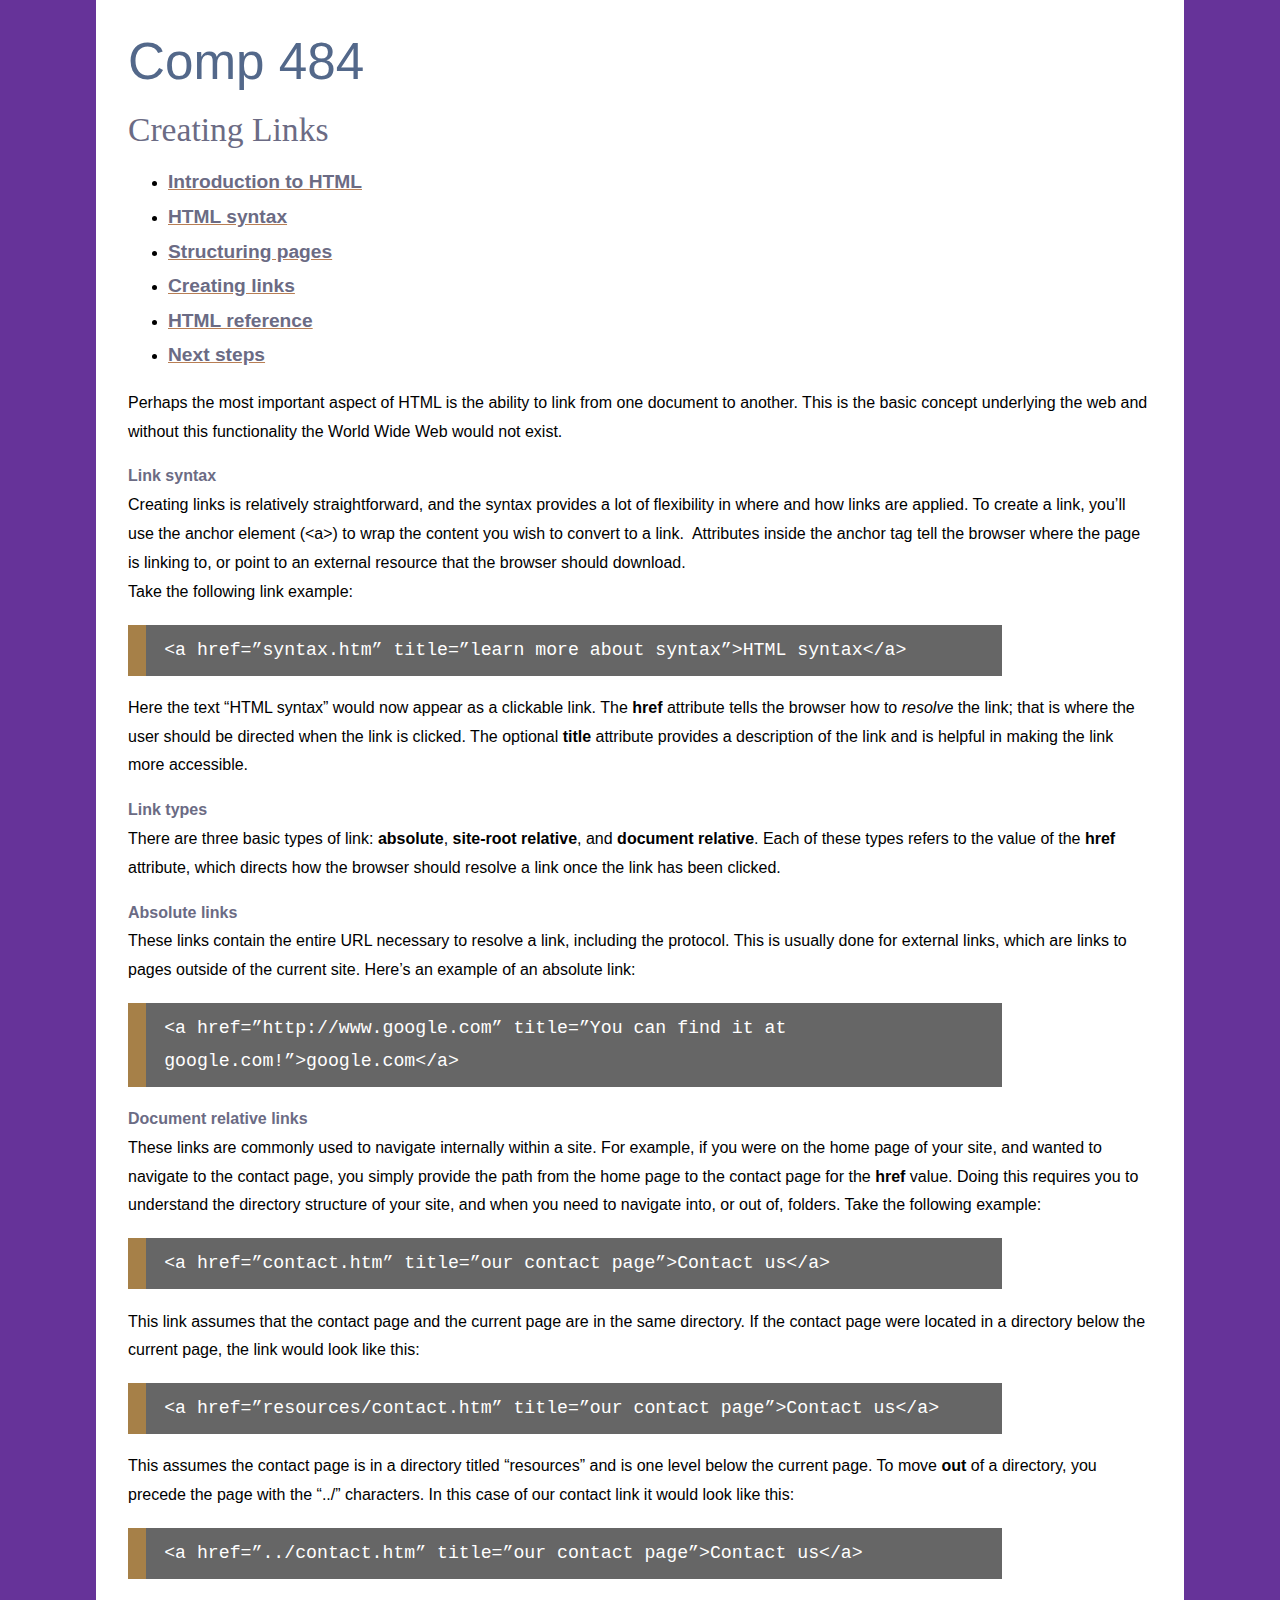
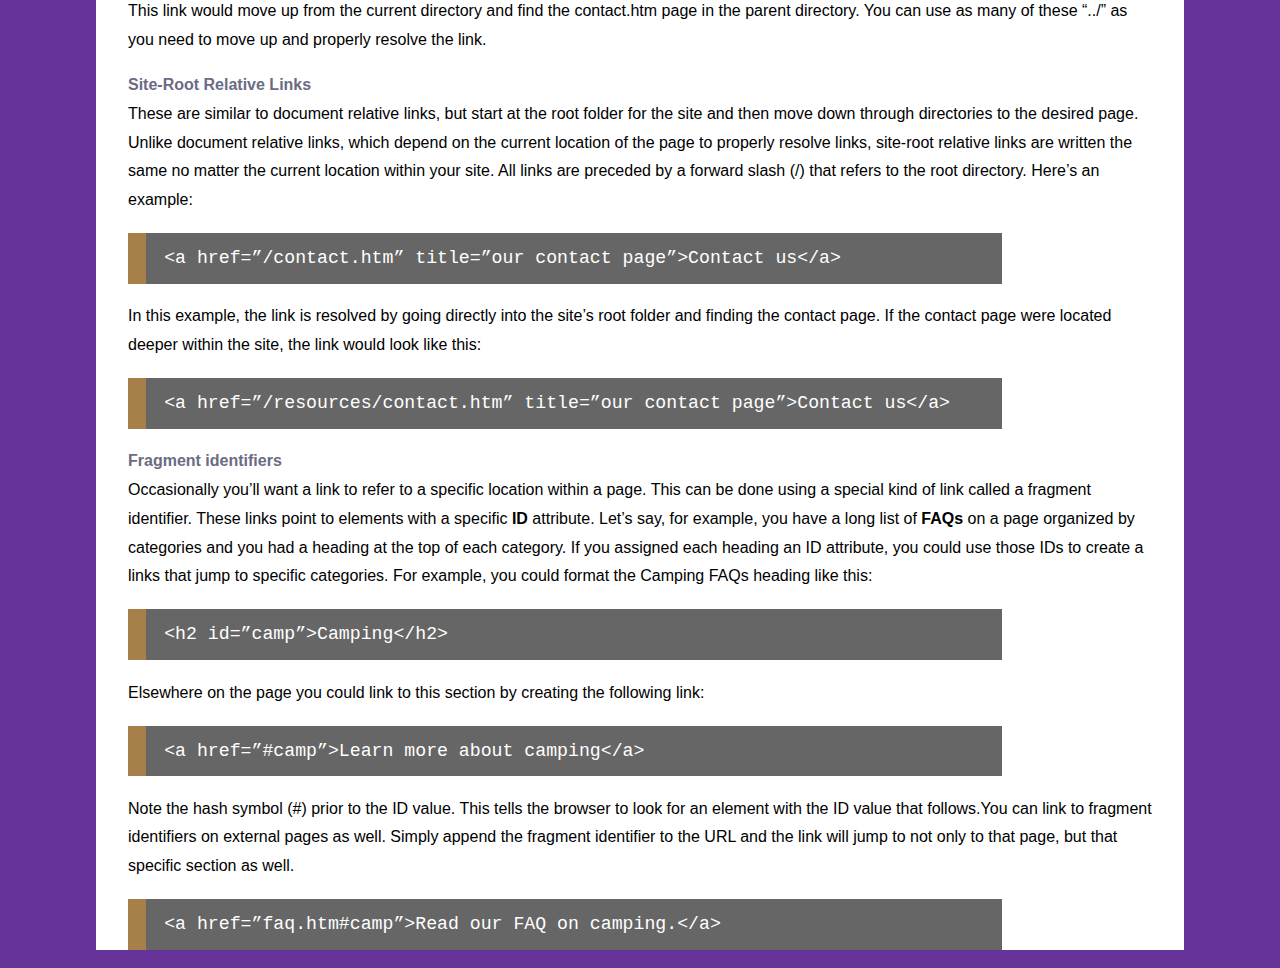
<file: links.html>
<!DOCTYPE HTML>
<html lang="en">
<head>
<meta charset="utf-8">
<title>Creating Links</title>
<link href="_css/styles.css" rel="stylesheet" type="text/css">
</head>
<body>
<h1>Comp 484 </h1>
<h2>Creating Links</h2>

<ul>
  <li><a href="index.html" title="Introduction to HTML"><h3>Introduction to HTML</h3></a></li>
  <li><a href="syntax.html" title="HTML syntax"><h3>HTML syntax</h3></a></li>
  <li><a href="structure.html" title="Structuring pages"><h3>Structuring pages</h3></a></li>
  <li><a href="links.html" title="Creating links"><h3>Creating links</h3></a></li>
  <li><a href="reference.html" title="HTML Reference"><h3>HTML reference</h3></a></li>
  <li><a href="next.html" title="Next steps"><h3>Next steps</h3></a></li>
</ul>

<p>Perhaps the most important aspect of HTML is the ability to link from one document to another. This is the basic concept underlying   the web and without this functionality the World Wide Web would not exist. </p>

<h4>Link syntax</h4>
<p>Creating links is relatively straightforward, and the syntax provides a lot of flexibility in where and how links are applied. To create a link, you&rsquo;ll use the anchor element (&lt;a&gt;) to wrap the content you wish to convert to a link.&nbsp; Attributes inside the anchor tag tell the browser where the page is linking to, or point to an external resource that the browser should download.<br>
  Take the following link example:</p>
<pre>&lt;a href=&rdquo;syntax.htm&rdquo; title=&rdquo;learn more about syntax&rdquo;&gt;HTML syntax&lt;/a&gt;</pre>
<p>Here the text &ldquo;HTML syntax&rdquo; would now appear as a clickable link. The <b>href</b> attribute tells the browser how to <em>resolve</em> the link; that is where the user should be directed when the link is clicked. The optional <b>title</b> attribute provides a description of the link and is helpful in making the link more accessible.</p>

<h4>Link types</h4>
<p>There are three basic types of link: <b>absolute</b>, <b>site-root relative</b>, and <b>document relative</b>. Each of these types refers to the value of the <b>href</b> attribute, which directs how the browser should resolve a link once the link has been clicked. </p>

<h4>Absolute links</h4>
<p>These links contain the entire URL necessary to resolve a link, including the protocol. This is usually done for external links, which are links to pages outside of the current site. Here&rsquo;s an example of an absolute link:</p>
<pre>&lt;a href=&rdquo;http://www.google.com&rdquo; title=&rdquo;You can find it at google.com!&rdquo;&gt;google.com&lt;/a&gt;</pre>

<h4>Document relative links</h4>
<p>These links are commonly used to navigate internally within a site. For example, if you were on the home page of your site, and wanted to navigate to the contact page, you simply provide the path from the home page to the contact page for the <b>href</b> value. Doing this requires you to understand the directory structure of your site, and when you need to navigate into, or out of, folders. Take the following example:</p>
<pre>&lt;a href=&rdquo;contact.htm&rdquo; title=&rdquo;our contact page&rdquo;&gt;Contact us&lt;/a&gt;</pre>
<p>This link assumes that the contact page and the current page are in the same directory. If the contact page were located in a directory below the current page, the link would look like this:</p>
<pre>&lt;a href=&rdquo;resources/contact.htm&rdquo; title=&rdquo;our contact page&rdquo;&gt;Contact us&lt;/a&gt;</pre>
<p>This assumes the contact page is in a directory titled &ldquo;resources&rdquo; and is one level below the current page. To move <b>out</b> of a directory, you precede the page with the &ldquo;../&rdquo; characters. In this case of our contact link it would look like this:</p>
<pre>&lt;a href=&rdquo;../contact.htm&rdquo; title=&rdquo;our contact page&rdquo;&gt;Contact us&lt;/a&gt;</pre>
<p> This link would move up from the current directory and find the contact.htm page in the parent directory. You can use as many of these &ldquo;../&rdquo; as you need to move up and properly resolve the link.</p>

<h4>Site-Root Relative Links</h4>
<p> These are similar to document relative links, but start at the root folder for the site and then move down through directories to the desired page. Unlike document relative links, which depend on the current location of the page to properly resolve links, site-root relative links are written the same no matter the current location within your site. All links are preceded by a forward slash (/) that refers to the root directory. Here&rsquo;s an example:</p>
<pre>&lt;a href=&rdquo;/contact.htm&rdquo; title=&rdquo;our contact page&rdquo;&gt;Contact us&lt;/a&gt;</pre>
<p> In this example, the link is resolved by going directly into the site&rsquo;s root folder and finding the contact page. If the contact page were located deeper within the site, the link would look like this:</p>
<pre>&lt;a href=&rdquo;/resources/contact.htm&rdquo; title=&rdquo;our contact page&rdquo;&gt;Contact us&lt;/a&gt;</pre>

<h4>Fragment identifiers</h4>
<p>Occasionally you&rsquo;ll want a link to refer to a specific location within a page. This can be done using a special kind of link called a fragment identifier. These links point to elements with a specific <b>ID</b> attribute. Let&rsquo;s say, for example, you have a long list of <b>FAQs</b> on a page organized by categories and you had a heading at the top of each category. If you assigned each heading an ID attribute, you could use those IDs to create a links that jump to specific categories. For example, you could format the Camping FAQs heading like this:</p>
<pre>&lt;h2 id=&rdquo;camp&rdquo;&gt;Camping&lt;/h2&gt;</pre>
<p> Elsewhere on the page you could link to this section by creating the following link:</p>
<pre>&lt;a href=&rdquo;#camp&rdquo;&gt;Learn more about camping&lt;/a&gt;</pre>
<p> Note the hash symbol (#) prior to the ID value. This tells the browser to look for an element with the ID value that follows.You can link to fragment identifiers on external pages as well. Simply append the fragment identifier to the URL and the link will jump to not only to that page, but that specific section as well.</p>
<pre>&lt;a href=&rdquo;faq.htm#camp&rdquo;&gt;Read our FAQ on camping.&lt;/a&gt;</pre>
</body>
</html>
</file>
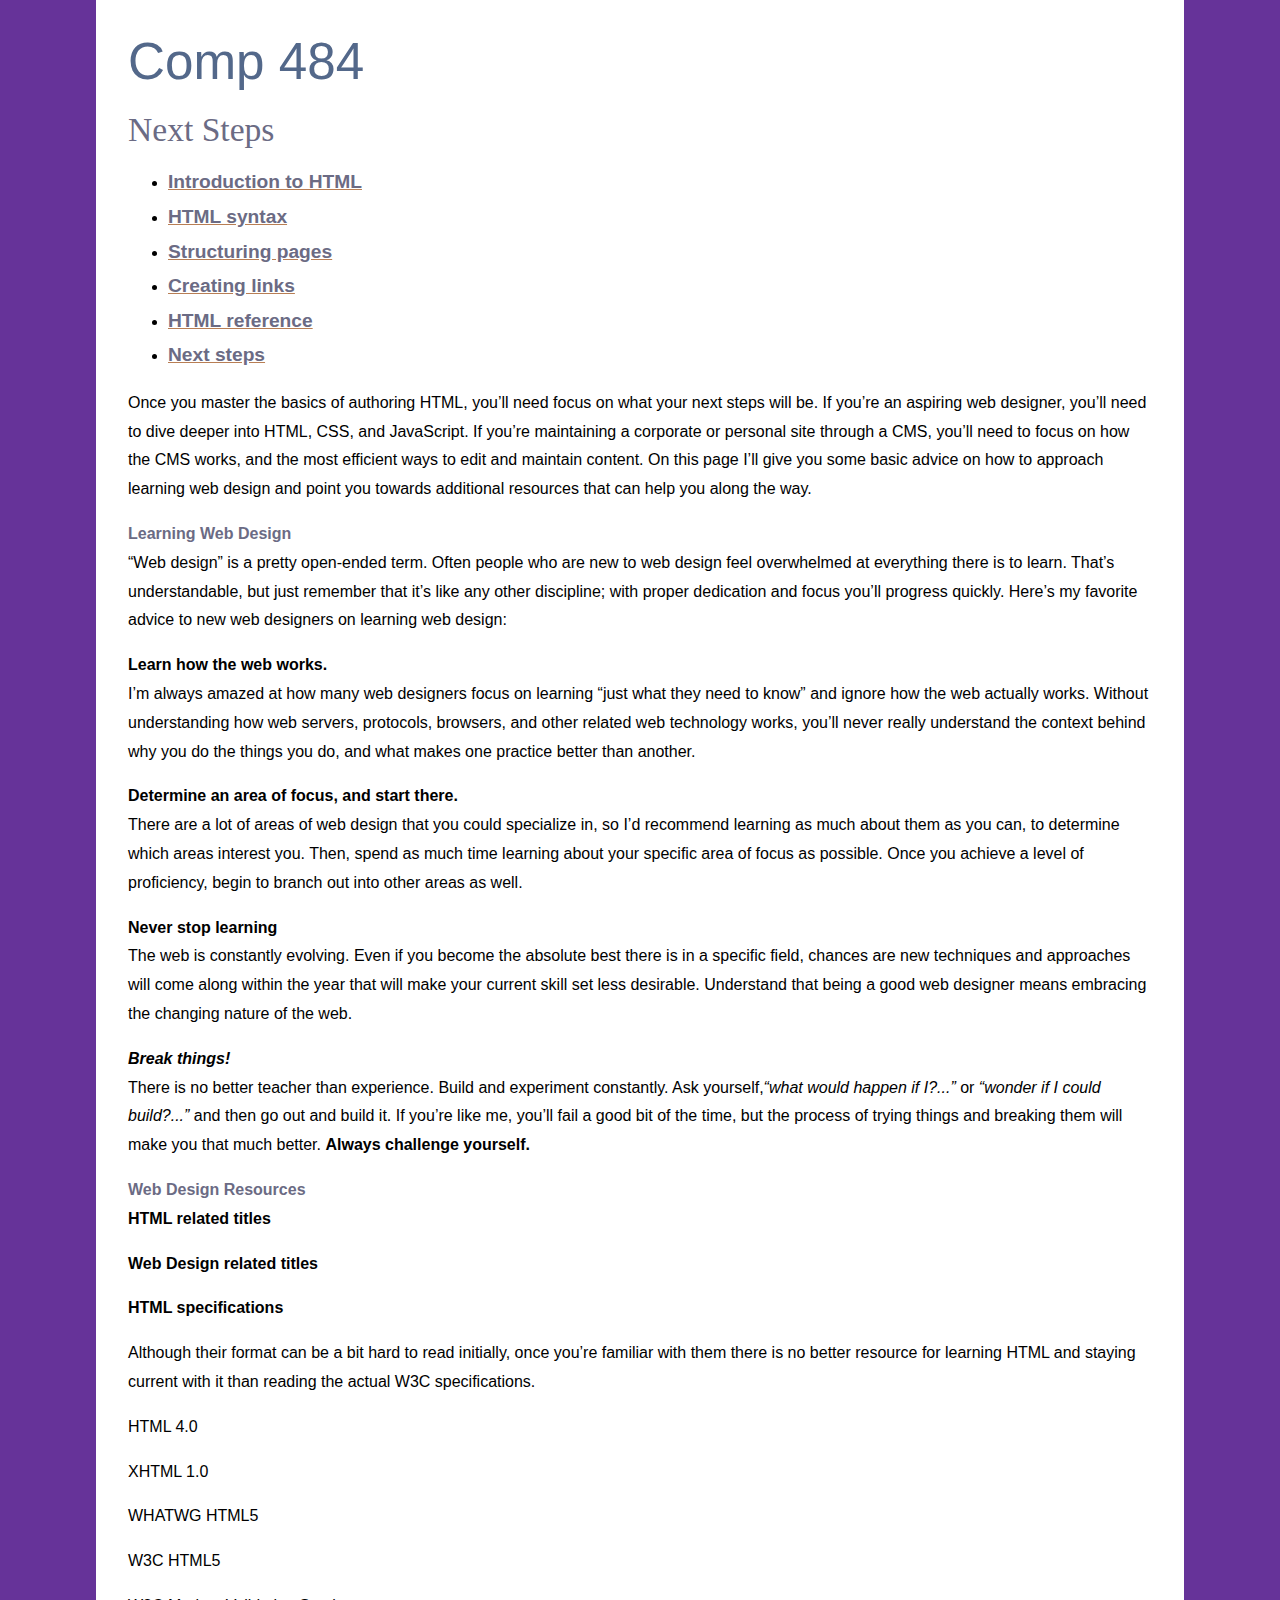
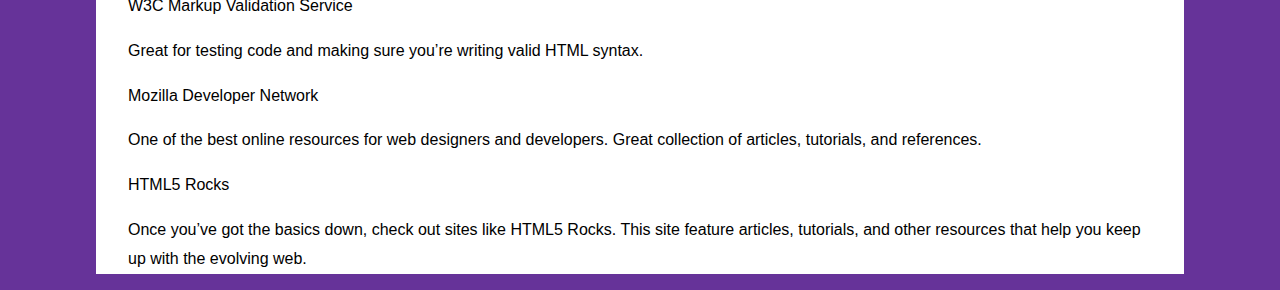
<file: next.html>
<!DOCTYPE HTML>
<html lang="en">
<head>
<meta charset="utf-8">
<title>Next Steps</title>
<link href="_css/styles.css" rel="stylesheet" type="text/css">
</head>
<body>
<h1>Comp 484 </h1>
<h2>Next Steps</h2>

<ul>
  <li><a href="index.html" title="Introduction to HTML"><h3>Introduction to HTML</h3></a></li>
  <li><a href="syntax.html" title="HTML syntax"><h3>HTML syntax</h3></a></li>
  <li><a href="structure.html" title="Structuring pages"><h3>Structuring pages</h3></a></li>
  <li><a href="links.html" title="Creating links"><h3>Creating links</h3></a></li>
  <li><a href="reference.html" title="HTML Reference"><h3>HTML reference</h3></a></li>
  <li><a href="next.html" title="Next steps"><h3>Next steps</h3></a></li>
</ul>

<p>Once you master the basics of authoring HTML, you&rsquo;ll need focus on what your next steps will be. If you&rsquo;re an aspiring web designer, you&rsquo;ll need to dive deeper into HTML, CSS, and JavaScript. If you&rsquo;re maintaining a corporate or personal site through a CMS, you&rsquo;ll need to focus on how the CMS works, and the most efficient ways to edit and maintain content. On this page I&rsquo;ll give you some basic advice on how to approach learning web design and point you towards additional resources that can help you along the way.</p>

<h4>Learning Web Design</h4>
<p>&ldquo;Web design&rdquo; is a pretty open-ended term. Often people who are new to web design feel overwhelmed at everything there is to learn. That&rsquo;s understandable, but just remember that it&rsquo;s like any other discipline; with proper dedication and focus you&rsquo;ll progress quickly. Here&rsquo;s my favorite advice to new web designers on learning web design:</p>
<p><strong>Learn how the web works.</strong><br>
  I&rsquo;m always amazed at how many web designers focus on learning &ldquo;just what they need to know&rdquo; and ignore how the web actually works. Without understanding how web servers, protocols, browsers, and other related web technology works, you&rsquo;ll never really understand the context behind why you do the things you do, and what makes one practice better than another.</p>

<p><strong>Determine an area of focus, and start there.</strong><br>
  There are a lot of areas of web design that you could specialize in, so I&rsquo;d recommend learning as much about them as you can, to determine which areas interest you. Then, spend as much time learning about your specific area of focus as possible. Once you achieve a level of proficiency, begin to branch out into other areas as well. </p>

<p><strong>Never stop learning</strong><br>
  The web is constantly evolving. Even if you become the absolute best there is in a specific field, chances are new techniques and approaches will come along within the year that will make your current skill set less desirable. Understand that being a good web designer means embracing the changing nature of the web.</p>

<p><strong><em>Break things!</em></strong><br>
  There is no better teacher than experience. Build and experiment constantly. Ask yourself,<em>&ldquo;what would happen if I?...&rdquo;</em> or <em> &ldquo;wonder if I could build?...&rdquo; </em> and then go out and build it. If you&rsquo;re like me, you&rsquo;ll fail a good bit of the time, but the process of trying things and breaking them will make you that much better. <b>Always challenge yourself.</b></p>

<h4>Web Design Resources</h4>
<p><b>HTML related titles</b></p>
<p><b>Web Design related titles</b></p>
<p><b>HTML specifications</b></p>
<p>Although their format can be a bit hard to read initially, once you&rsquo;re familiar with them there is no better resource for learning HTML and staying current with it than reading the actual W3C specifications.</p>
<p>HTML 4.0</p>
<p>XHTML 1.0</p>
<p>WHATWG HTML5</p>
<p>W3C HTML5</p>
<p>W3C Markup Validation Service </p>
<p>Great for testing code and making sure you&rsquo;re writing valid HTML syntax.</p>
<p>Mozilla Developer Network </p>
<p>One of the best online resources for web designers and developers. Great collection of articles, tutorials, and references.</p>
<p>HTML5 Rocks </p>
<p>Once you&rsquo;ve got the basics down, check out sites like HTML5 Rocks. This site feature articles, tutorials, and other resources that help you keep up with the evolving web. </p>

</body>
</html>
</file>
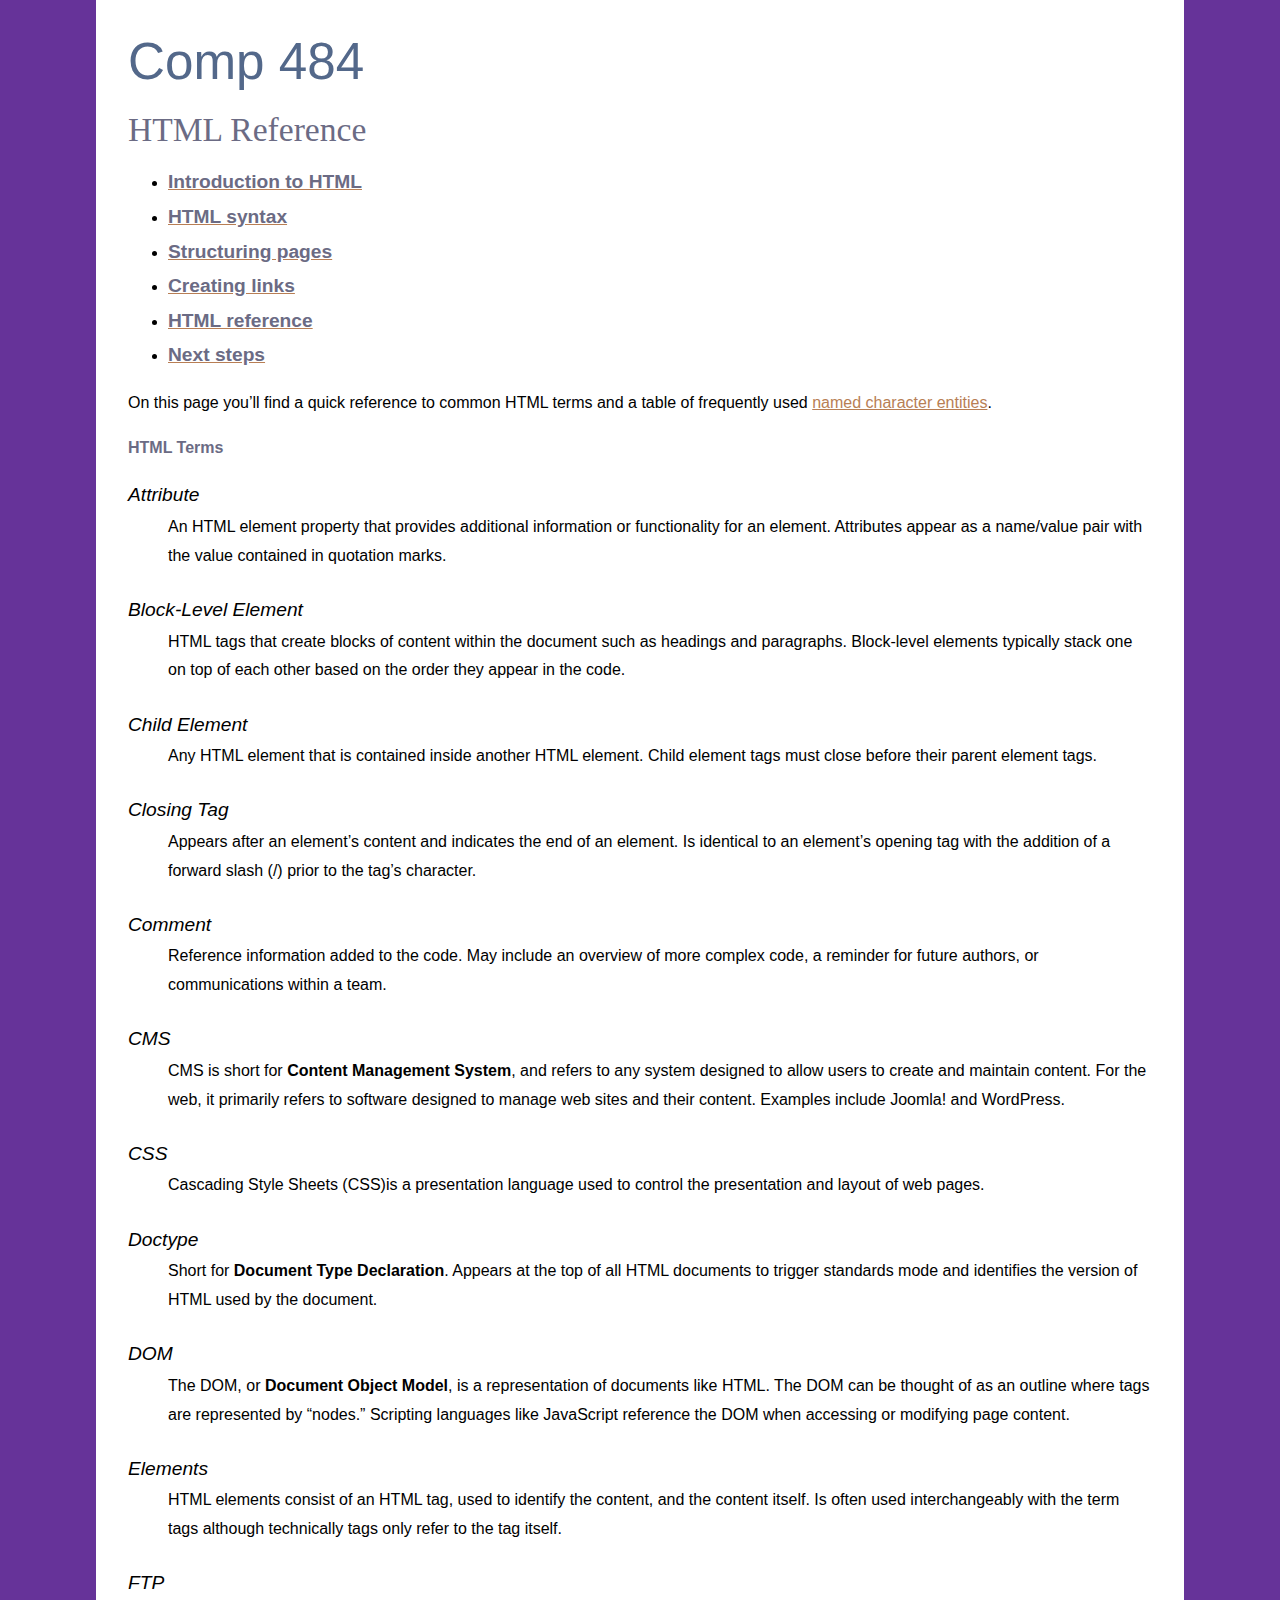
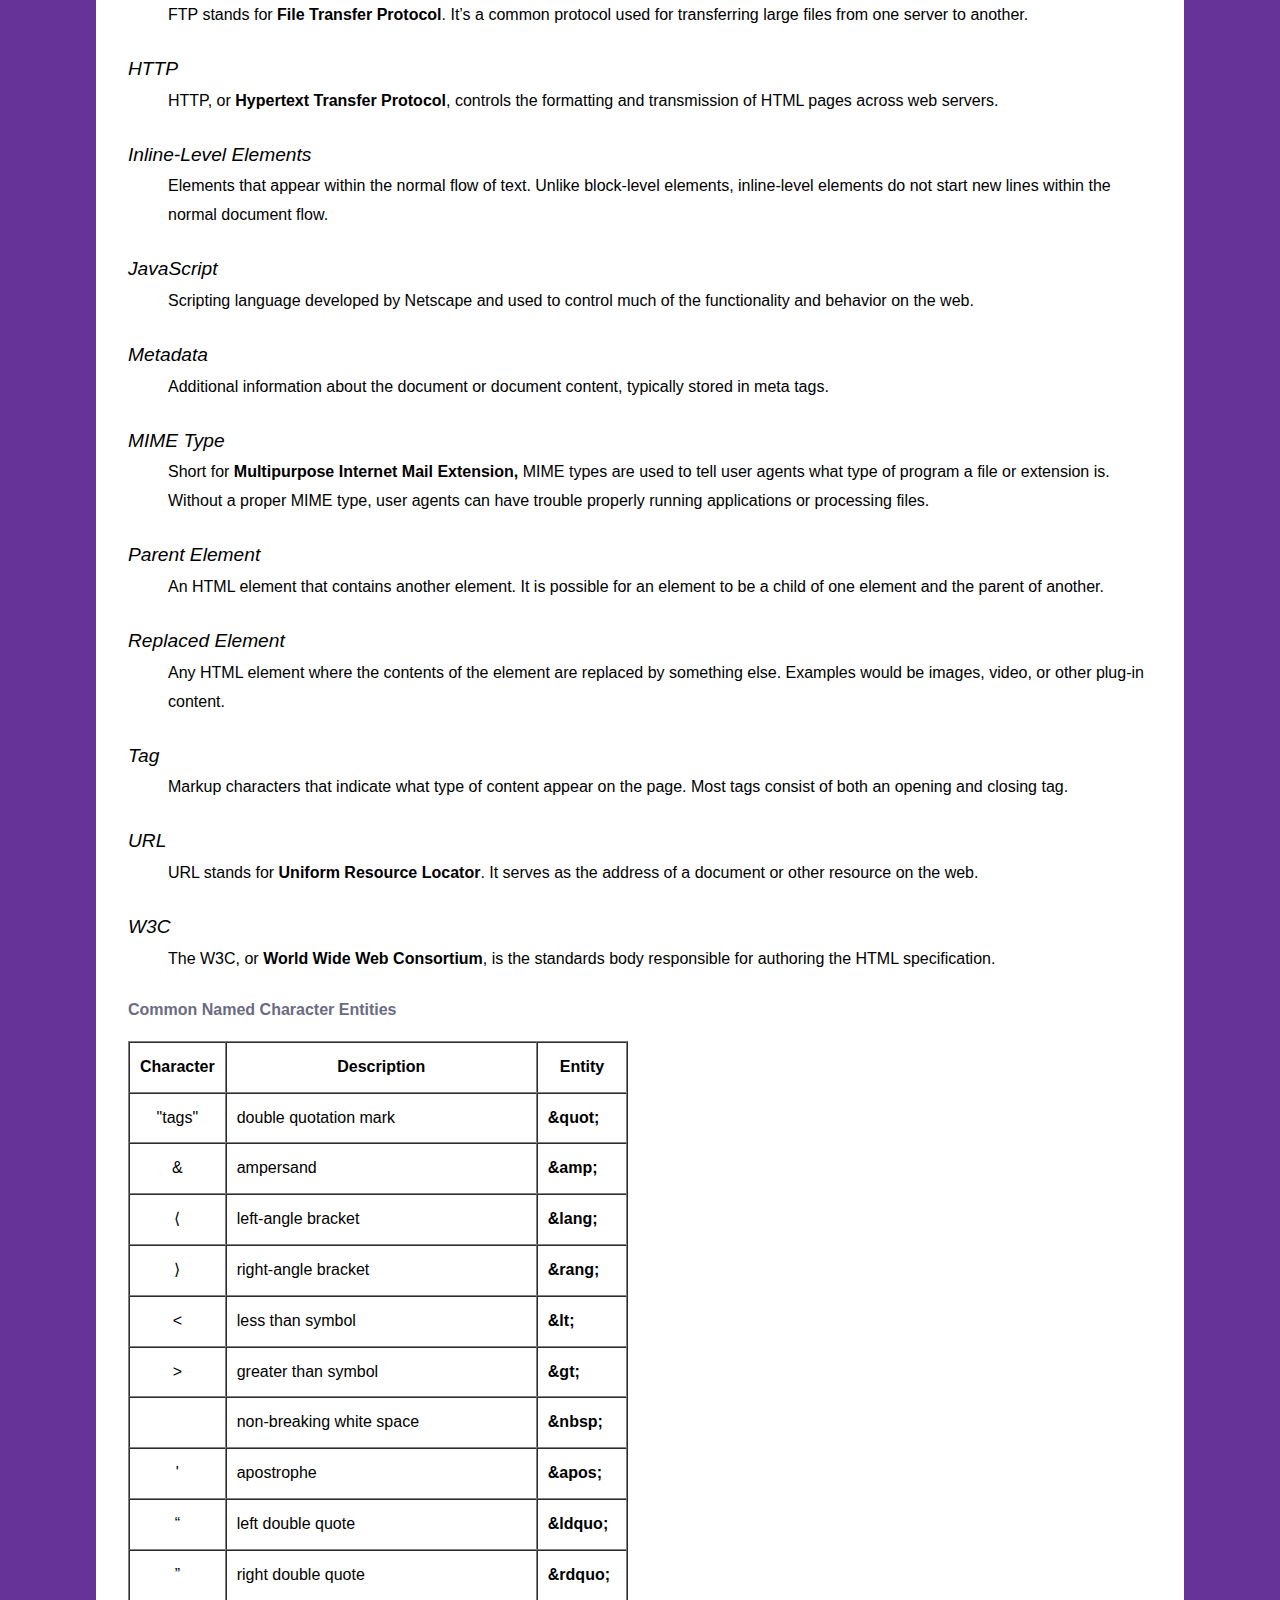
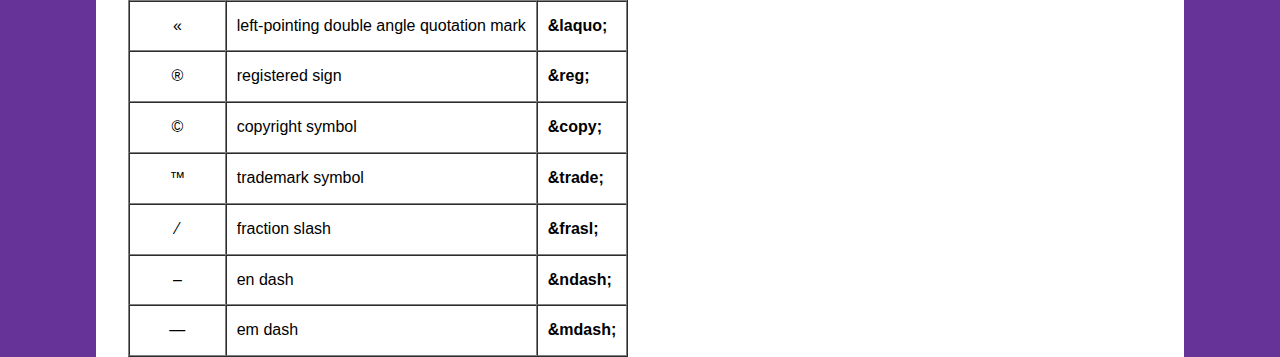
<file: reference.html>
<!DOCTYPE HTML>
<html lang="en">
<head>
<meta charset="utf-8">
<title>HTML Reference</title>
<link href="_css/styles.css" rel="stylesheet" type="text/css">
</head>
<body>
<h1>Comp 484</h1>
<h2>HTML Reference</h2>

<ul>
  <li><a href="index.html" title="Introduction to HTML"><h3>Introduction to HTML</h3></a></li>
  <li><a href="syntax.html" title="HTML syntax"><h3>HTML syntax</h3></a></li>
  <li><a href="structure.html" title="Structuring pages"><h3>Structuring pages</h3></a></li>
  <li><a href="links.html" title="Creating links"><h3>Creating links</h3></a></li>
  <li><a href="reference.html" title="HTML Reference"><h3>HTML reference</h3></a></li>
  <li><a href="next.html" title="Next steps"><h3>Next steps</h3></a></li>
</ul>

<p>On this page you&rsquo;ll find a quick reference to common HTML terms and a table of frequently used <a href="#named">named character entities</a>.</p>

<h4>HTML Terms</h4>
<dl>
  <dt>Attribute</dt>
  <dd> An HTML element property that provides additional information or functionality for an element. Attributes appear as a name/value pair with the value contained in quotation marks. </dd>
  <dt>Block-Level Element</dt>
  <dd>HTML tags that create blocks of content within the document such as headings and paragraphs. Block-level elements typically stack one on top of each other based on the order they appear in the code. </dd>
  <dt>Child Element </dt>
  <dd>Any HTML element that is contained inside another HTML element. Child element tags must close before their parent element tags. </dd>
  <dt>Closing Tag </dt>
  <dd>Appears after an element&rsquo;s content and indicates the end of an element. Is identical to an element&rsquo;s opening tag with the addition of a forward slash (/) prior to the tag&rsquo;s character. </dd>
  <dt>Comment </dt>
  <dd>Reference information added to the code. May include an overview of more complex code, a reminder for future authors, or communications within a team. </dd>
  <dt>CMS </dt>
  <dd>CMS is short for <b>Content Management System</b>, and refers to any system designed to allow users to create and maintain content. For the web, it primarily refers to software designed to manage web sites and their content. Examples include Joomla! and WordPress.</dd>
  <dt>CSS </dt>
  <dd>Cascading Style Sheets (CSS)is a presentation language used to control the presentation and layout of web pages. </dd>
  <dt>Doctype </dt>
  <dd>Short for <b>Document Type Declaration</b>. Appears at the top of all HTML documents to trigger standards mode and identifies the version of HTML used by the document. </dd>
  <dt>DOM </dt>
  <dd>The DOM, or <b>Document Object Model</b>, is a representation of documents like HTML. The DOM can be thought of as an outline where tags are represented by &ldquo;nodes.&rdquo; Scripting languages like JavaScript reference the DOM when accessing or modifying page content. </dd>
  <dt>Elements </dt>
  <dd>HTML elements consist of an HTML tag, used to identify the content, and the content itself. Is often used interchangeably with the term tags although technically tags only refer to the tag itself. </dd>
  <dt>FTP </dt>
  <dd>FTP stands for <b>File Transfer Protocol</b>. It&rsquo;s a common protocol used for transferring large files from one server to another. </dd>
  <dt>HTTP </dt>
  <dd>HTTP, or <b>Hypertext Transfer Protocol</b>, controls the formatting and transmission of HTML pages across web servers. </dd>
  <dt>Inline-Level Elements </dt>
  <dd>Elements that appear within the normal flow of text. Unlike block-level elements, inline-level elements do not start new lines within the normal document flow. </dd>
  <dt>JavaScript </dt>
  <dd>Scripting language developed by Netscape and used to control much of the functionality and behavior on the web. </dd>
  <dt>Metadata </dt>
  <dd>Additional information about the document or document content, typically stored in meta tags. </dd>
  <dt>MIME Type </dt>
  <dd>Short for <b>Multipurpose Internet Mail Extension,</b> MIME types are used to tell user agents what type of program a file or extension is. Without a proper MIME type, user agents can have trouble properly running applications or processing files. </dd>
  <dt>Parent Element </dt>
  <dd>An HTML element that contains another element. It is possible for an element to be a child of one element and the parent of another. </dd>
  <dt>Replaced Element </dt>
  <dd>Any HTML element where the contents of the element are replaced by something else. Examples would be images, video, or other plug-in content. </dd>
  <dt>Tag </dt>
  <dd>Markup characters that indicate what type of content appear on the page. Most tags consist of both an opening and closing tag. </dd>
  <dt>URL </dt>
  <dd>URL stands for <b>Uniform Resource Locator</b>. It serves as the address of a document or other resource on the web. </dd>
  <dt>W3C </dt>
  <dd>The W3C, or <b>World Wide Web Consortium</b>, is the standards body responsible for authoring the HTML specification. </dd>
</dl>
<table id="named" border="1" cellspacing="0" cellpadding="0" summary="A quick reference of named character entities, including an example of the character, a description, and the entity code.">
  <caption>

<h4>Common Named Character Entities </h4>
  </caption>
  <tr>
    <th scope="col">Character </th>
    <th scope="col">Description </th>
    <th scope="col">Entity </th>
  </tr>
  <tr>
    <td class="center">&quot;tags&quot;</td>
    <td>double quotation mark</td>
    <td><b>&amp;quot;</b></td>
  </tr>
  <tr>
    <td class="center">&amp;</td>
    <td>ampersand</td>
    <td><b>&amp;amp;</b></td>
  </tr>
  <tr>
    <td class="center">&lang;</td>
    <td>left-angle bracket</td>
    <td><b>&amp;lang;</b></td>
  </tr>
  <tr>
    <td class="center">&rang;</td>
    <td>right-angle bracket</td>
    <td><b>&amp;rang;</b></td>
  </tr>
  <tr>
    <td class="center">&lt;</td>
    <td>less than symbol</td>
    <td><b>&amp;lt;</b></td>
  </tr>
  <tr>
    <td class="center">&gt;</td>
    <td>greater than symbol</td>
    <td><b>&amp;gt;</b></td>
  </tr>
  <tr>
    <td class="center">&nbsp;</td>
    <td>non-breaking white space</td>
    <td><b>&amp;nbsp;</b></td>
  </tr>
  <tr>
    <td class="center">&apos;</td>
    <td>apostrophe</td>
    <td><b>&amp;apos;</b></td>
  </tr>
  <tr>
    <td class="center">&ldquo;</td>
    <td>left double quote</td>
    <td><b>&amp;ldquo;</b></td>
  </tr>
  <tr>
    <td class="center">&rdquo;</td>
    <td>right double quote</td>
    <td><b>&amp;rdquo;</b></td>
  </tr>
  <tr>
    <td class="center">&laquo;</td>
    <td>left-pointing double angle quotation mark</td>
    <td><b>&amp;laquo;</b></td>
  </tr>
  <tr>
    <td class="center">&reg;</td>
    <td>registered sign</td>
    <td><b>&amp;reg;</b></td>
  </tr>
  <tr>
    <td class="center">&copy;</td>
    <td>copyright symbol</td>
    <td><b>&amp;copy;</b></td>
  </tr>
  <tr>
    <td class="center">&trade;</td>
    <td>trademark symbol</td>
    <td><b>&amp;trade;</b></td>
  </tr>
  <tr>
    <td class="center">&frasl;</td>
    <td>fraction slash</td>
    <td><b>&amp;frasl;</b></td>
  </tr>
  <tr>
    <td class="center">&ndash;</td>
    <td>en dash</td>
    <td><b>&amp;ndash;</b></td>
  </tr>
  <tr>
    <td class="center">&mdash;</td>
    <td>em dash</td>
    <td><b>&amp;mdash;</b></td>
  </tr>
</table>
</body>
</html>
</file>
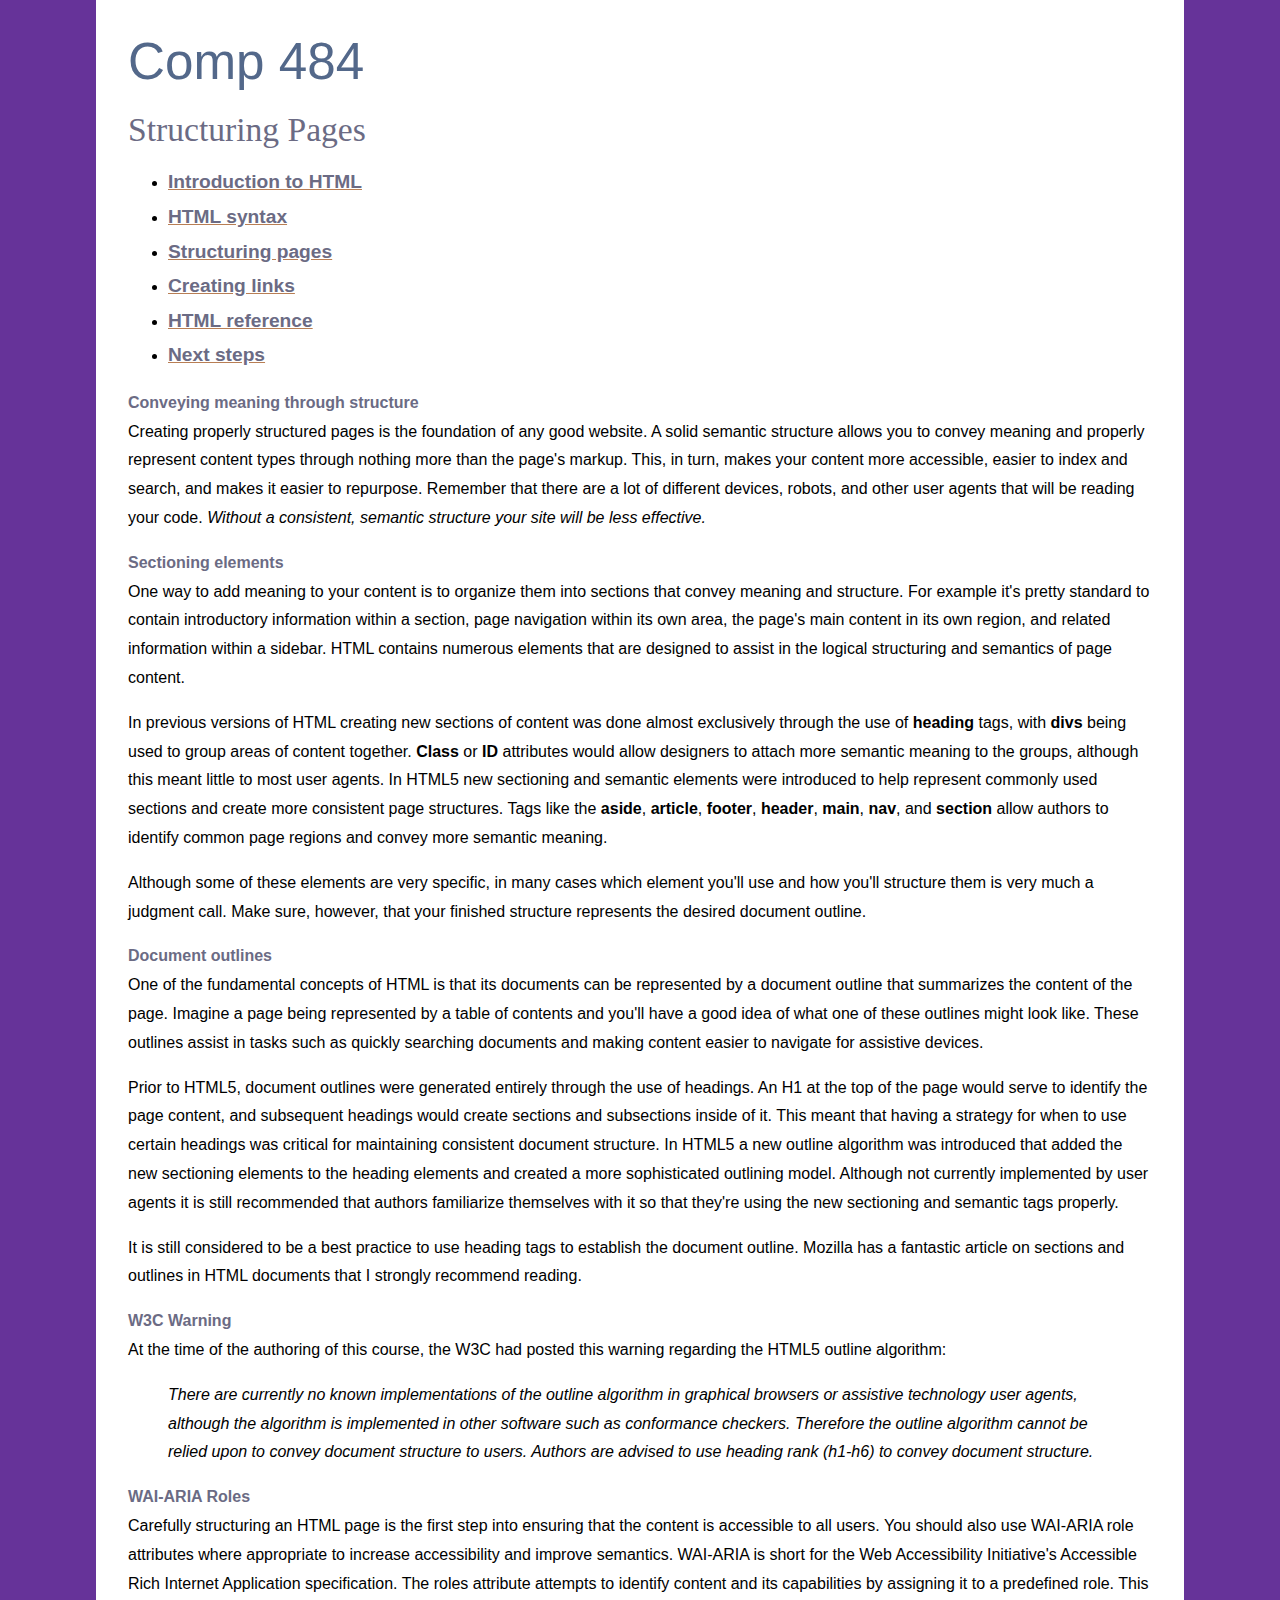
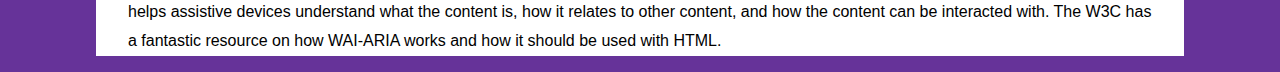
<file: structure.html>
<!DOCTYPE HTML>
<html lang="en">
<head>
<meta charset="utf-8">
<title>Introduction to HTML</title>
<link href="_css/styles.css" rel="stylesheet" type="text/css">
</head>
<body>
<h1>Comp 484</h1>
<h2>Structuring Pages</h2>

<ul>
  <li><a href="index.html" title="Introduction to HTML"><h3>Introduction to HTML</h3></a></li>
  <li><a href="syntax.html" title="HTML syntax"><h3>HTML syntax</h3></a></li>
  <li><a href="structure.html" title="Structuring pages"><h3>Structuring pages</h3></a></li>
  <li><a href="links.html" title="Creating links"><h3>Creating links</h3></a></li>
  <li><a href="reference.html" title="HTML Reference"><h3>HTML reference</h3></a></li>
  <li><a href="next.html" title="Next steps"><h3>Next steps</h3></a></li>
</ul>

<h4>Conveying meaning through structure </h4>
<p>Creating properly structured pages is the foundation of any good website. A solid semantic structure allows you to convey meaning and properly represent content types through nothing more than the page's markup. This, in turn, makes your content more accessible, easier to index and search, and makes it easier to repurpose. Remember that there are a lot of different devices, robots, and other user agents that will be reading your code. <em>Without a consistent, semantic structure your site will be less effective.</em> </p>
<h4>Sectioning elements </h4>
<p>One way to add meaning to your content is to organize them into sections that convey meaning and structure. For example it's pretty standard to contain introductory information within a section, page navigation within its own area, the page's main content in its own region, and related information within a sidebar. HTML contains numerous elements that are designed to assist in the logical structuring and semantics of page content. </p>
<p>In previous versions of HTML creating new sections of content was done almost exclusively through the use of <b>heading</b> tags, with <b>divs</b> being used to group areas of content together. <b>Class</b> or <b>ID</b> attributes would allow designers to attach more semantic meaning to the groups, although this meant little to most user agents. In HTML5 new sectioning and semantic elements were introduced to help represent commonly used sections and create more consistent page structures. Tags like the <b>aside</b>, <b>article</b>, <b>footer</b>, <b>header</b>, <b>main</b>, <b>nav</b>, and <b>section</b> allow authors to identify common page regions and convey more semantic meaning. </p>
<p>Although some of these elements are very specific, in many cases which element you'll use and how you'll structure them is very much a judgment call. Make sure, however, that your finished structure represents the desired document outline. </p>

<h4>Document outlines </h4>
<p>One of the fundamental concepts of HTML is that its documents can be represented by a document outline that summarizes the content of the page. Imagine a page being represented by a table of contents and you'll have a good idea of what one of these outlines might look like. These outlines assist in tasks such as quickly searching documents and making content easier to navigate for assistive devices. </p>
<p>Prior to HTML5, document outlines were generated entirely through the use of headings. An H1 at the top of the page would serve to identify the page content, and subsequent headings would create sections and subsections inside of it. This meant that having a strategy for when to use certain headings was critical for maintaining consistent document structure. In HTML5 a new outline algorithm was introduced that added the new sectioning elements to the heading elements and created a more sophisticated outlining model. Although not currently implemented by user agents it is still recommended that authors familiarize themselves with it so that they're using the new sectioning and semantic tags properly. </p>
<p>It is still considered to be a best practice to use heading tags to establish the document outline. Mozilla has a fantastic article on sections and outlines in HTML documents that I strongly recommend reading.</p>

<h4>W3C Warning</h4>
<p>At the time of the authoring of this course, the W3C had posted this warning regarding the HTML5 outline algorithm:</p>
<blockquote>There are currently no known implementations of the outline algorithm in graphical browsers or assistive technology user agents, although the algorithm is implemented in other software such as conformance checkers. Therefore the outline algorithm cannot be relied upon to convey document structure to users. Authors are advised to use heading rank (h1-h6) to convey document structure.</blockquote>

<h4>WAI-ARIA Roles</h4>
<p>Carefully structuring an HTML page is the first step into ensuring that the content is accessible to all users. You should also use WAI-ARIA role attributes where appropriate to increase accessibility and improve semantics. WAI-ARIA is short for the Web Accessibility Initiative's Accessible Rich Internet Application specification. The roles attribute attempts to identify content and its capabilities by assigning it to a predefined role. This helps assistive devices understand what the content is, how it relates to other content, and how the content can be interacted with. The W3C has a fantastic resource on how WAI-ARIA works and how it should be used with HTML.</p>
</body>
</html>
</file>
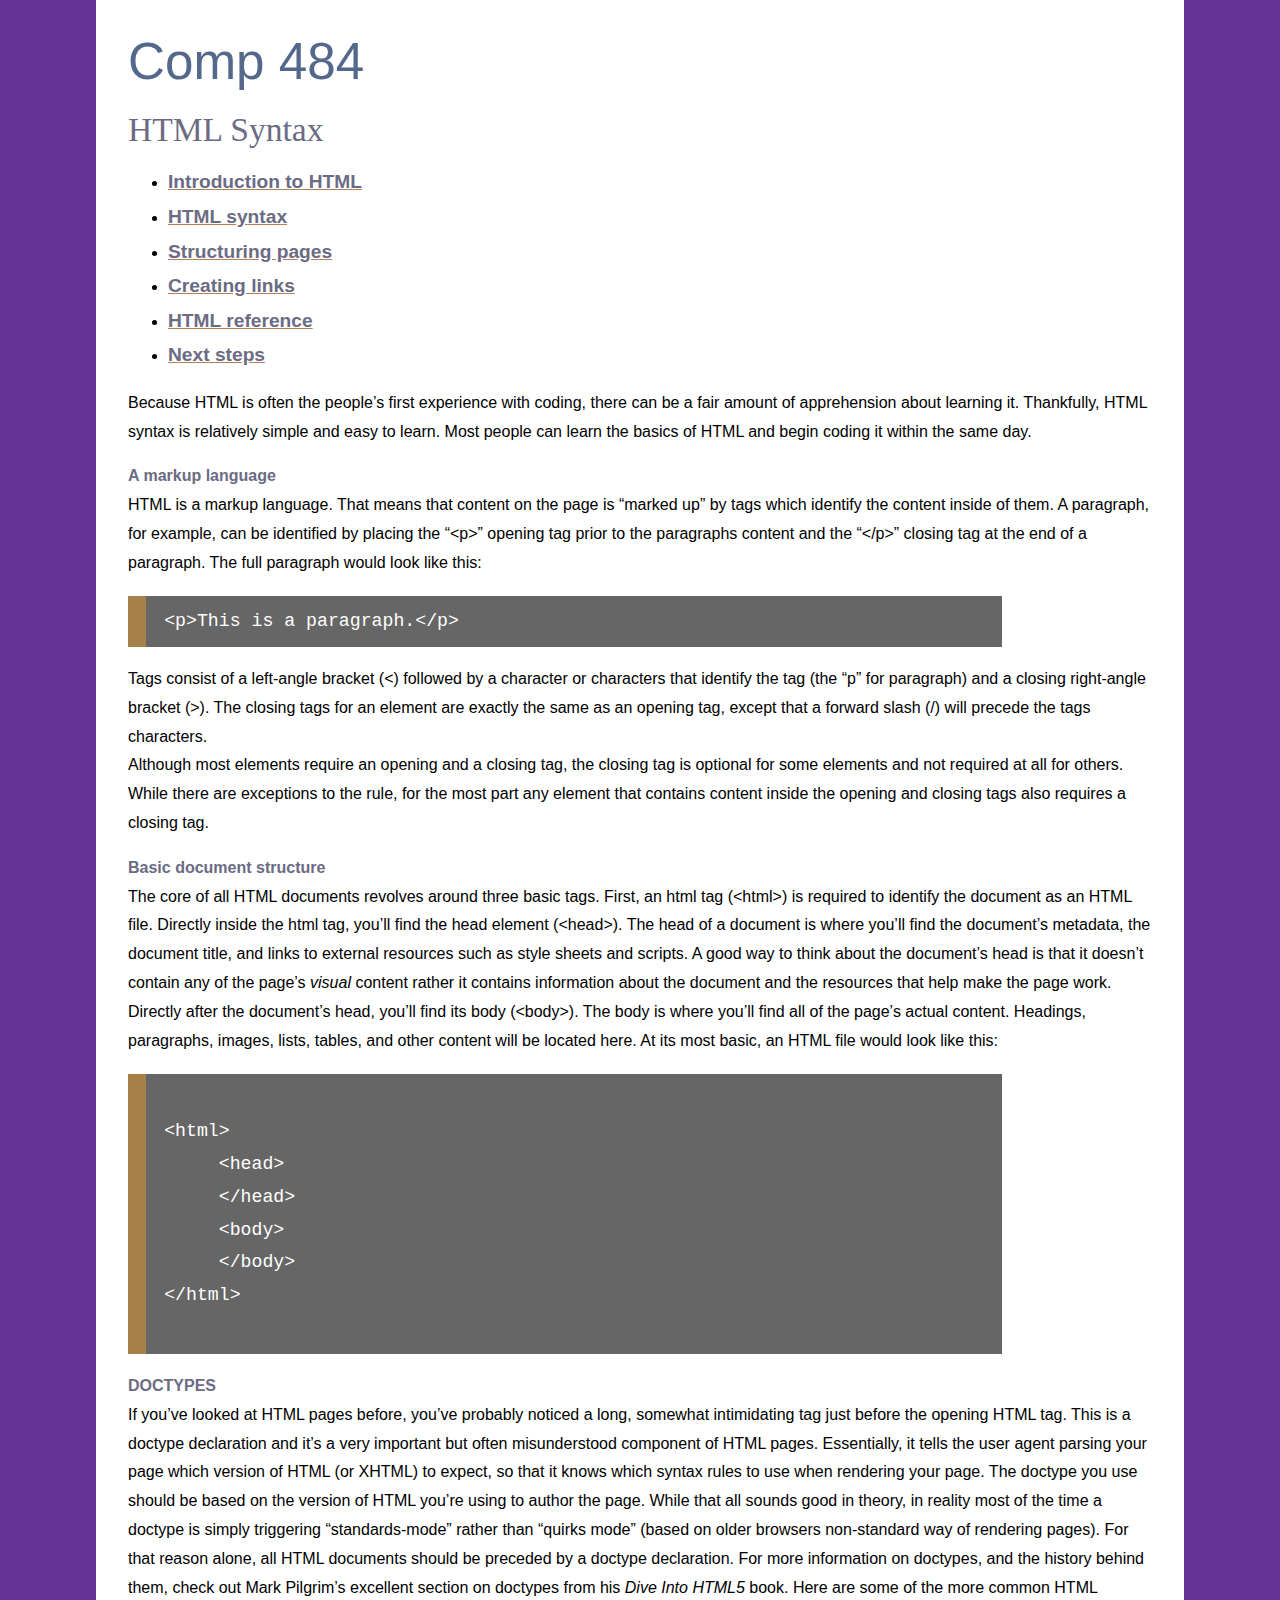
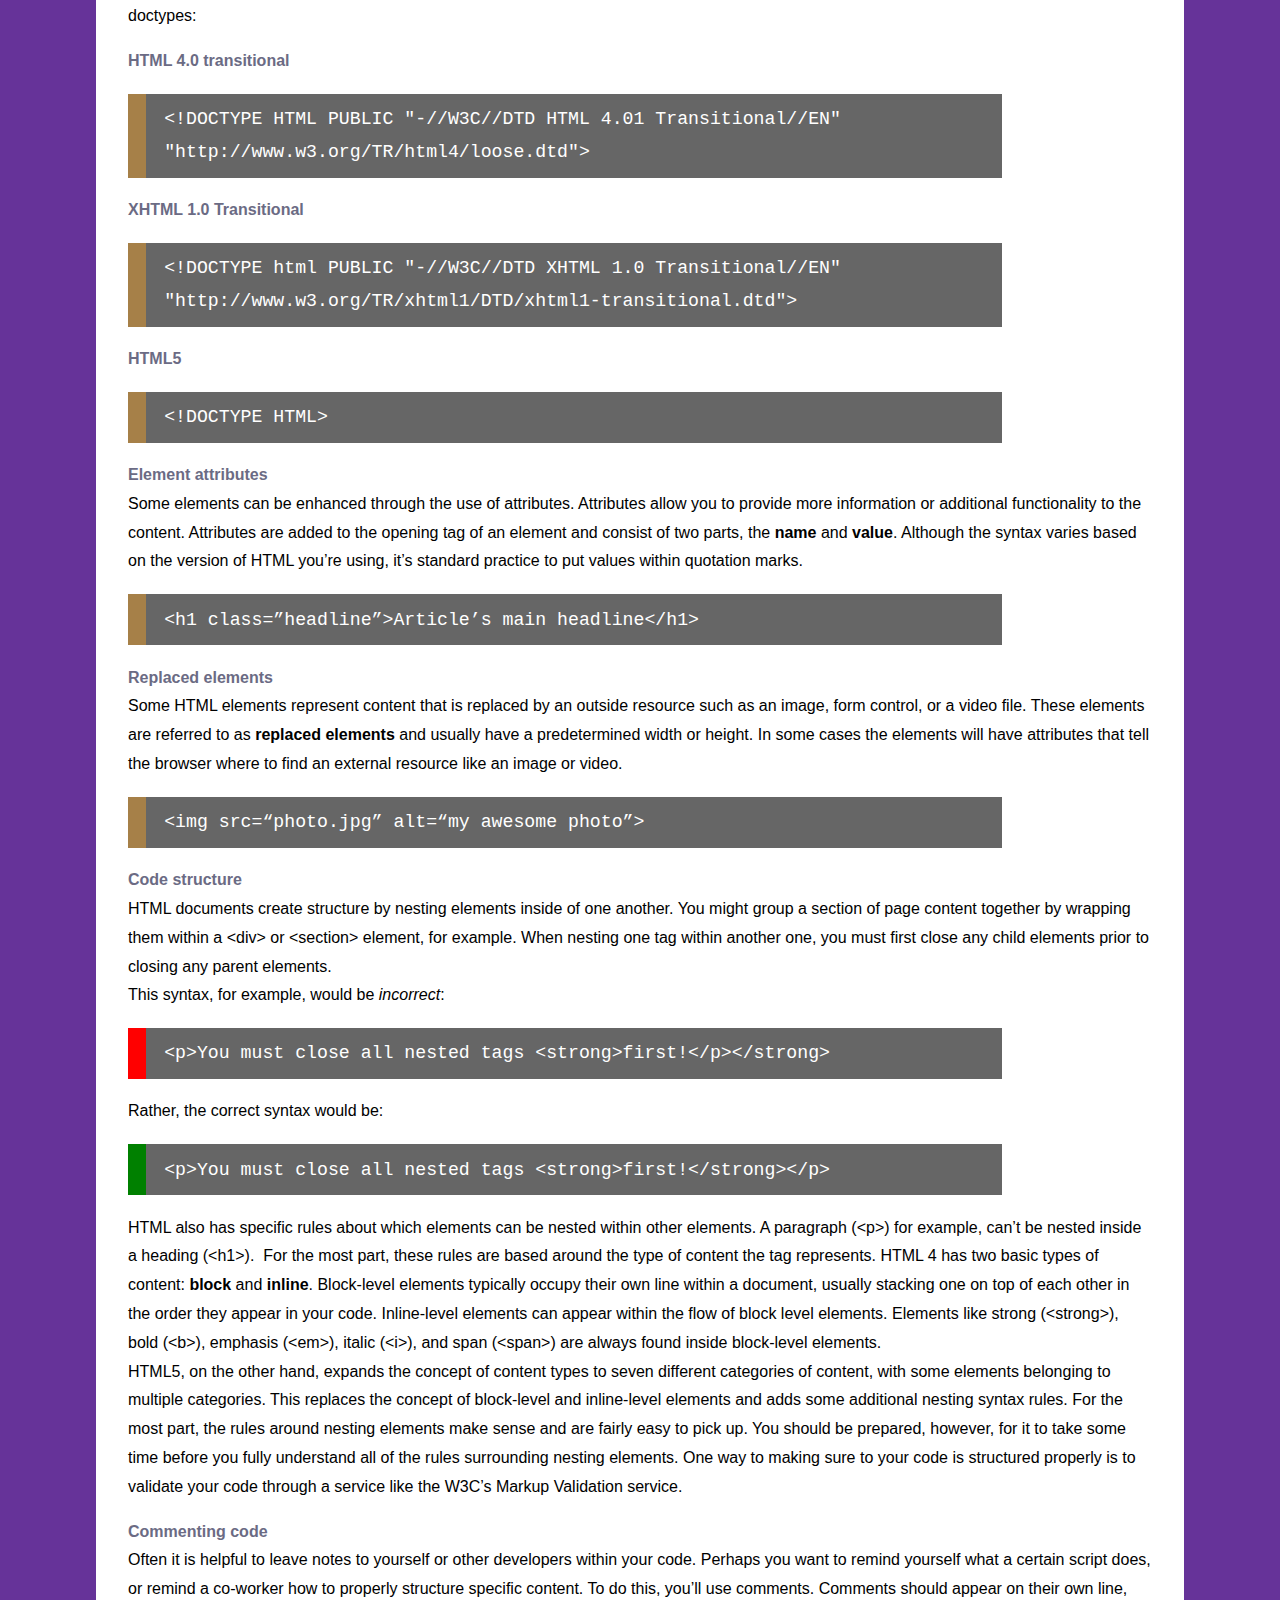
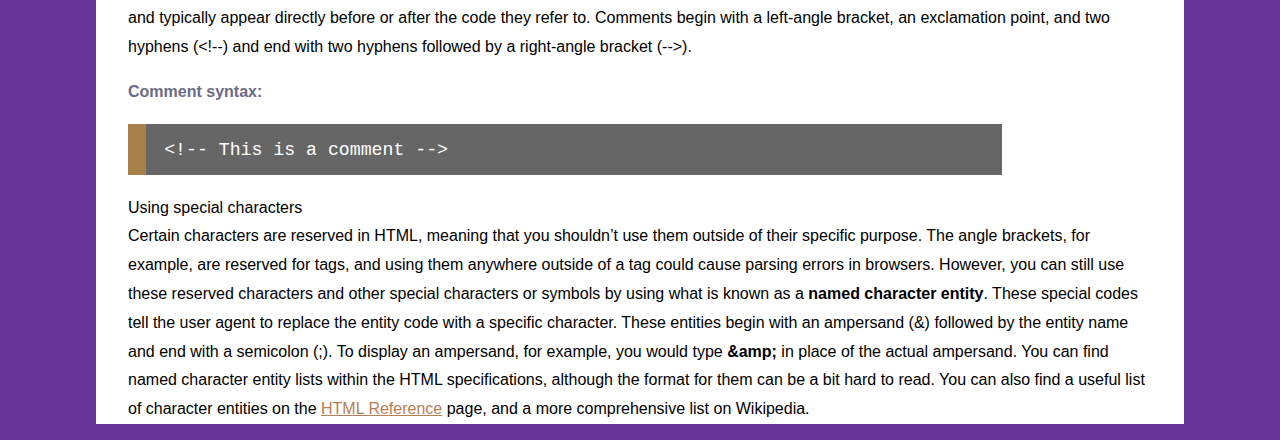
<file: syntax.html>
<!DOCTYPE HTML>
<html lang="en">
<head>
<meta charset="utf-8">
<title>HTML Syntax</title>
<link href="_css/styles.css" rel="stylesheet" type="text/css">
</head>
<body>
<h1>Comp 484</h1>
<h2>HTML Syntax</h2>

<ul>
  <li><a href="index.html" title="Introduction to HTML"><h3>Introduction to HTML</h3></a></li>
  <li><a href="syntax.html" title="HTML syntax"><h3>HTML syntax</h3></a></li>
  <li><a href="structure.html" title="Structuring pages"><h3>Structuring pages</h3></a></li>
  <li><a href="links.html" title="Creating links"><h3>Creating links</h3></a></li>
  <li><a href="reference.html" title="HTML Reference"><h3>HTML reference</h3></a></li>
  <li><a href="next.html" title="Next steps"><h3>Next steps</h3></a></li>
</ul>

<p>Because HTML is often the people&rsquo;s first experience with coding, there can be a fair amount of apprehension about learning it. Thankfully, HTML syntax is relatively simple and easy to learn. Most people can learn the basics of HTML and begin coding it within the same day.</p>

<h4>A markup language</h4>
<p>HTML is a markup language. That means that content on the page is &ldquo;marked up&rdquo; by tags which identify the content inside of them. A paragraph, for example, can be identified by placing the &ldquo;&lt;p&gt;&rdquo; opening tag prior to the paragraphs content and the &ldquo;&lt;/p&gt;&rdquo; closing tag at the end of a paragraph. The full paragraph would look like this:</p>
<pre><code>&lt;p&gt;This is a paragraph.&lt;/p&gt;</code></pre>
<p>Tags consist of a left-angle bracket (&lt;) followed by a character or characters that identify the tag (the &ldquo;p&rdquo; for paragraph) and a closing right-angle bracket (&gt;). The closing tags for an element are exactly the same as an opening tag, except that a forward slash (/) will precede the tags characters.<br>
  Although most elements require an opening and a closing tag, the closing tag is optional for some elements and not required at all for others. While there are exceptions to the rule, for the most part any element that contains content inside the opening and closing tags also requires a closing tag.</p>

<h4>Basic document structure</h4>
<p>The core of all HTML documents revolves around three basic tags. First, an html tag (&lt;html&gt;) is required to identify the document as an HTML file. Directly inside the html tag, you&rsquo;ll find the head element (&lt;head&gt;). The head of a document is where you&rsquo;ll find the document&rsquo;s metadata, the document title, and links to external resources such as style sheets and scripts. A good way to think about the document&rsquo;s head is that it doesn&rsquo;t contain any of the page&rsquo;s <em>visual</em> content rather it contains information about the document and the resources that help make the page work. Directly after the document&rsquo;s head, you&rsquo;ll find its body (&lt;body&gt;). The body is where you&rsquo;ll find all of the page&rsquo;s actual content. Headings, paragraphs, images, lists, tables, and other content will be located here. At its most basic, an HTML file would look like this:</p>
<pre><code>
&lt;html&gt;     
     &lt;head&gt;
     &lt;/head&gt;
     &lt;body&gt;
     &lt;/body&gt;
&lt;/html&gt;
  </code></pre>

<h4>DOCTYPES</h4>
<p>If you&rsquo;ve looked at HTML pages before, you&rsquo;ve probably noticed a long, somewhat intimidating tag just before the opening HTML tag. This is a doctype declaration and it&rsquo;s a very important but often misunderstood component of HTML pages. Essentially, it tells the user agent parsing your page which version of HTML (or XHTML) to expect, so that it knows which syntax rules to use when rendering your page. The doctype you use should be based on the version of HTML you&rsquo;re using to author the page. While that all sounds good in theory, in reality most of the time a doctype is simply triggering &ldquo;standards-mode&rdquo; rather than &ldquo;quirks mode&rdquo; (based on older browsers non-standard way of rendering pages). For that reason alone, all HTML documents should be preceded by a doctype declaration. For more information on doctypes, and the history behind them, check out Mark Pilgrim&rsquo;s excellent section on doctypes from his <em>Dive Into HTML5</em> book. Here are some of the more common HTML doctypes:</p>

<h4>HTML 4.0 transitional</h4>
<pre><code>&lt;!DOCTYPE HTML PUBLIC &quot;-//W3C//DTD HTML 4.01 Transitional//EN&quot; &quot;http://www.w3.org/TR/html4/loose.dtd&quot;&gt;</code></pre>

<h4>XHTML 1.0 Transitional</h4>
<pre><code>&lt;!DOCTYPE html PUBLIC &quot;-//W3C//DTD XHTML 1.0 Transitional//EN&quot; &quot;http://www.w3.org/TR/xhtml1/DTD/xhtml1-transitional.dtd&quot;&gt;</code></pre>

<h4>HTML5</h4>
<pre><code>&lt;!DOCTYPE HTML&gt;</code>
</pre>

<h4>Element attributes</h4>
<p>Some elements can be enhanced through the use of attributes. Attributes allow you to provide more information or additional functionality to the content. Attributes are added to the opening tag of an element and consist of two parts, the <strong>name</strong> and <strong>value</strong>. Although the syntax varies based on the version of HTML you&rsquo;re using, it&rsquo;s standard practice to put values within quotation marks.</p>
<pre><code>&lt;h1 class=&rdquo;headline&rdquo;&gt;Article&rsquo;s main headline&lt;/h1&gt;</code></pre>

<h4>Replaced elements</h4>
<p>Some HTML elements represent content that is replaced by an outside resource such as an image, form control, or a video file. These elements are referred to as <strong>replaced elements</strong> and usually have a predetermined width or height. In some cases the elements will have attributes that tell the browser where to find an external resource like an image or video.</p>
<pre><code>&lt;img src=&ldquo;photo.jpg&rdquo; alt=&ldquo;my awesome photo&rdquo;&gt;&nbsp;</code></pre>

<h4>Code structure</h4>
<p>HTML documents create structure by nesting elements inside of one another. You might group a section of page content together by wrapping them within a &lt;div&gt; or &lt;section&gt; element, for example. When nesting one tag within another one, you must first close any child elements prior to closing any parent elements. <br>
  This syntax, for example, would be <em>incorrect</em>:</p>
<pre class="wrong"><code>&lt;p&gt;You must close all nested tags &lt;strong&gt;first!&lt;/p&gt;&lt;/strong&gt;</code></pre>
<p>Rather, the correct syntax would be:</p>
<pre class="correct"><code>&lt;p&gt;You must close all nested tags &lt;strong&gt;first!&lt;/strong&gt;&lt;/p&gt;</code></pre>
<p>HTML also has specific rules about which elements can be nested within other elements. A paragraph (&lt;p&gt;) for example, can&rsquo;t be nested inside a heading (&lt;h1&gt;). &nbsp;For the most part, these rules are based around the type of content the tag represents. HTML 4 has two basic types of content: <strong>block</strong> and <strong>inline</strong>. Block-level elements typically occupy their own line within a document, usually stacking one on top of each other in the order they appear in your code. Inline-level elements can appear within the flow of block level elements. Elements like strong (&lt;strong&gt;), bold (&lt;b&gt;), emphasis (&lt;em&gt;), italic (&lt;i&gt;), and span (&lt;span&gt;) are always found inside block-level elements. <br>
  HTML5, on the other hand, expands the concept of content types to seven different categories of content, with some elements belonging to multiple categories. This replaces the concept of block-level and inline-level elements and adds some additional nesting syntax rules. For the most part, the rules around nesting elements make sense and are fairly easy to pick up. You should be prepared, however, for it to take some time before you fully understand all of the rules surrounding nesting elements. One way to making sure to your code is structured properly is to validate your code through a service like the W3C&rsquo;s Markup Validation service.</p>

<h4>Commenting code</h4>
<p>Often it is helpful to leave notes to yourself or other developers within your code. Perhaps you want to remind yourself what a certain script does, or remind a co-worker how to properly structure specific content. To do this, you&rsquo;ll use comments. Comments should appear on their own line, and typically appear directly before or after the code they refer to. Comments begin with a left-angle bracket, an exclamation point, and two hyphens (&lt;!--) and end with two hyphens followed by a right-angle bracket (--&gt;).</p>

<h4>Comment syntax:</h4>
<pre><code>&lt;!-- This is a comment --&gt;</code></pre>
Using special characters
<p>Certain characters are reserved in HTML, meaning that you shouldn&rsquo;t use them outside of their specific purpose. The angle brackets, for example, are reserved for tags, and using them anywhere outside of a tag could cause parsing errors in browsers. However, you can still use these reserved characters and other special characters or symbols by using what is known as a <strong>named character entity</strong>. These special codes tell the user agent to replace the entity code with a specific character. These entities begin with an ampersand (&amp;) followed by the entity name and end with a semicolon (;). To display an ampersand, for example, you would type <strong>&amp;amp;</strong> in place of the actual ampersand. You can find named character entity lists within the HTML specifications, although the format for them can be a bit hard to read. You can also find a useful list of character entities on the <a href="reference.html#named">HTML Reference</a> page, and a more comprehensive list on Wikipedia.</p>
</body>
</html>
</file>
<file: _css/styles.css>
html, body {
	background: #663399; /* Beccapurple */
	margin: 0;
}
h1, h2, h3, h4, h5, h6, p {
	margin: 0;
	padding: 0;
}
h1, h2, h3, h4, h5, h6 {
	color: rgb(107, 107, 132);
}
body {
	font-family: Verdana, Geneva, sans-serif;
	font-size: 100%;
	width: 80%;
	margin-right: auto;
	margin-left: auto;
	padding: 2.5% 2.5% 0;
	background: white;
	line-height: 1.8;
}
h1 {
	font: 3.2em Verdana, Geneva, sans-serif;
	margin-bottom: .4em;
	color: rgb(83, 104, 138);
}
h2 {
	font: 2.1em Georgia, "Times New Roman", Times, serif;
	margin-bottom: .2em;
}
h3 {
	font-size: 1.2em;
}
p {
	margin-bottom: 1em;
}
a {
	color: rgb(184, 126, 84);
}
a:hover {
	color: rgb(120, 97, 55);
}
pre {
	font-size: 1.4em;
	color: white;
	padding: .5em 1em;
	border-left: 1em solid #A68048;
	background: #666;
	white-space: pre-wrap;
	white-space: -moz-pre-wrap;
	white-space: -pre-wrap;
	white-space: -o-pre-wrap;
	word-wrap: break-word;
	width: 80%;
}
pre.wrong {
	border-left-color: red;
}
pre.correct {
	border-left-color: green;
}
dt {
	font-style: italic;
	font-size:1.2em;
}
dd {
	margin-bottom: 1.4em;
}
table {
	margin-top: 1em;
}
caption {
	margin: 0;
	padding: 0;
	margin-bottom: 1em;
	text-align: left;
}
td, th {
	padding: 10px;
}
.center {
	text-align: center;
}
header h2 {
	padding-bottom: .2em;
	border-bottom: 1px solid gray;
}
aside {
	padding: 1em;
	background:rgb(83, 104, 138);
	color: white;
	margin-bottom: 1em;
}
aside h4 {
	color: white;
}
footer {
	border-top: 1px solid gray;
	text-align: center;
	font-size: .8em;
	line-height: 4em;
	margin-top: 1em;
}
blockquote {
	font-style: italic;
}
.flowRight {
	float: right;
	margin-left: 10px;
}
.flowLeft {
	float: left;
	margin-right: 10px;
}
</file>
